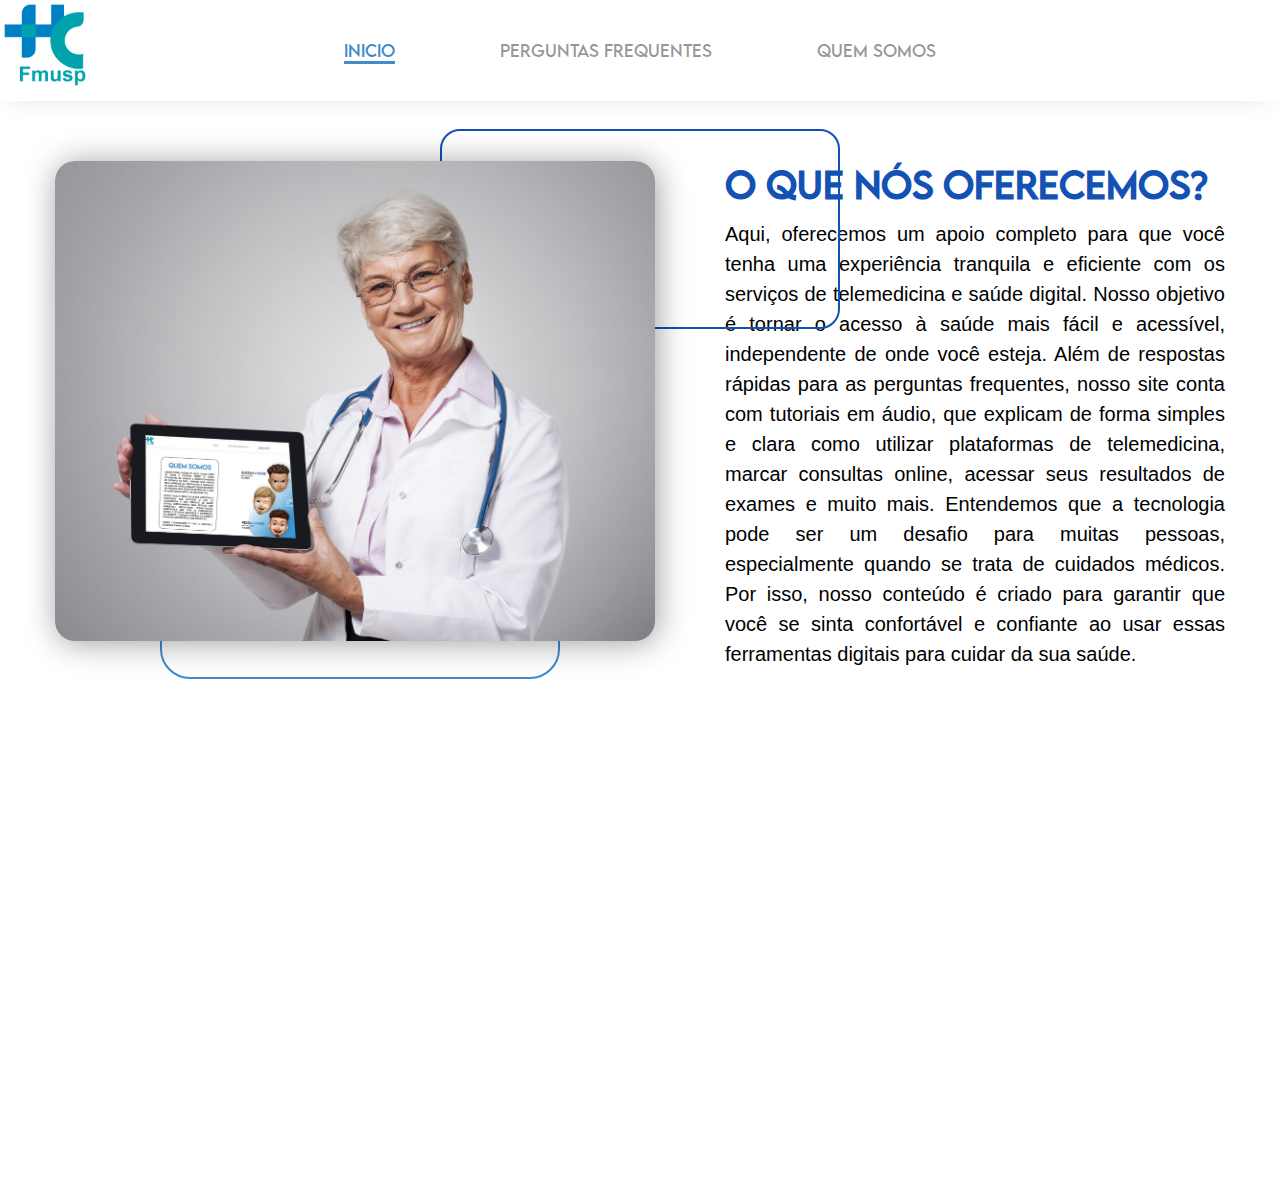
<file: index.html>
<!DOCTYPE html>
<html lang="pt-br">

<head>
    <meta charset="UTF-8">
    <meta name="viewport" content="width=device-width, initial-scale=1.0">
    <link rel="stylesheet" href="/styles/colors.css">
    <link rel="stylesheet" href="/styles/index.css">
    <link href='https://unpkg.com/boxicons@2.1.4/css/boxicons.min.css' rel='stylesheet'>
    <title>HC - Challenge</title>
</head>

<body>
    <header>
        <nav>
            <a href="index.html" class="click toclick">INICIO</a>
            <a href="perguntas.html" class="dontclick toclick">PERGUNTAS FREQUENTES</a>
            <a href="qmsomos.html" class="dontclick toclick">QUEM SOMOS</a>
        </nav>
    </header>
    <main>
        <div class="conteudo">

            <div class="imgfeliz">
                <img src="/images/medicafeliz.jpeg" alt="Foto de uma medica mostrando o site">
            </div>
            <div class="textmain">
                <h2>O que nós oferecemos?</h2>
                <p class="ptextmain">Aqui, oferecemos um apoio completo para que você tenha uma experiência tranquila e
                    eficiente com os serviços de telemedicina e saúde digital. Nosso objetivo é tornar o acesso à saúde
                    mais fácil e acessível, independente de onde você esteja.

                    Além de respostas rápidas para as perguntas frequentes, nosso site conta com tutoriais em áudio, que
                    explicam de forma simples e clara como utilizar plataformas de telemedicina, marcar consultas
                    online, acessar seus resultados de exames e muito mais.

                    Entendemos que a tecnologia pode ser um desafio para muitas pessoas, especialmente quando se trata
                    de cuidados médicos. Por isso, nosso conteúdo é criado para garantir que você se sinta confortável e
                    confiante ao usar essas ferramentas digitais para cuidar da sua saúde.</p>
            </div>

        </div>
        <div class="blocoazul">
        </div>
        <div class="blocoborder">
        </div>


        <!-- <div class="faq">
            <p>Perguntas Frequentes!</p>
            <div class="btns">
            <button class="btnfaq">
            <i class='bx bx-mobile-alt'></i><br>
            Como cadastrar no aplicativo (PortalPaciente)</button>
            <button class="btnfaq"><i class='bx bx-food-menu'></i> <br> Onde eu acesso meus resultados?</button>
            <button class="btnfaq"><i class='bx bx-lock'></i> <br> Esqueceu a senha? <span>................</span></button>
            <button class="btnfaq"><i class='bx bx-tv' ></i> <br>Como acessar minha teleconsulta?</button>
            <button class="btnfaq"><i class='bx bx-plus-medical' ></i> <br>Como fazer a solicitação de exames?</button>
            </div>
        </div> -->

        <div class="divisao"></div>
        <div class="conhecimentos">

        </div>
    </main>
    <!-- <footer>
        <div>
            <p><a href="#">INICIO</a> | <a href="#">PERGUNTAS FREQUENTES</a> | <a href="#">QUEM SOMOS</a></p>
            <img src="/images/fiaplogo.png" alt="logo da fiap">
            <br>
            <div class="redes">
                <a href="#">Linkedin pedro gomes</a>
                <a href="#">Linkedin lucas lopes</a>
                <a href="#">Linkedin gustavo freire</a>
            </div>
        </div>
        <div class="sobreprojeto">
            <p>Sobre o Projeto</p>
            <p><span>Desafio:</span>Ferramentas/Maneiras para auxiliar <br> aqueles com dificuldades em utilizar o celular <br> ou aparelho eletronico na hora da Saúde digital/Telemedicina</p>
        </div>
        <div class="feedback">
            <div>
                <p>Avalie nosso Suporte</p>
                <form action="#">
                    <label for="">Nome:</label>
                    <input type="text" id="name" name="name" placeholder="Escreva seu Nome">
                    <br>
                    <label for="email">E-mail:</label>
                    <input type="text" placeholder="E-mail">

                    <br>
                    <label for="">Avaliação</label>
                    <input type="range">

                    <br>
                    <label for="email">Comentario:</label>
                    <textarea name="comentario" id="coment"></textarea>
                    resize: none " Utilizar para na deixar redefinir o tamnho do bloco de text"


                    <input type="submit" value="Enviar Avaliação">
                </form>
            </div>
        </div>
    </footer> -->
</body>

</html>
</file>
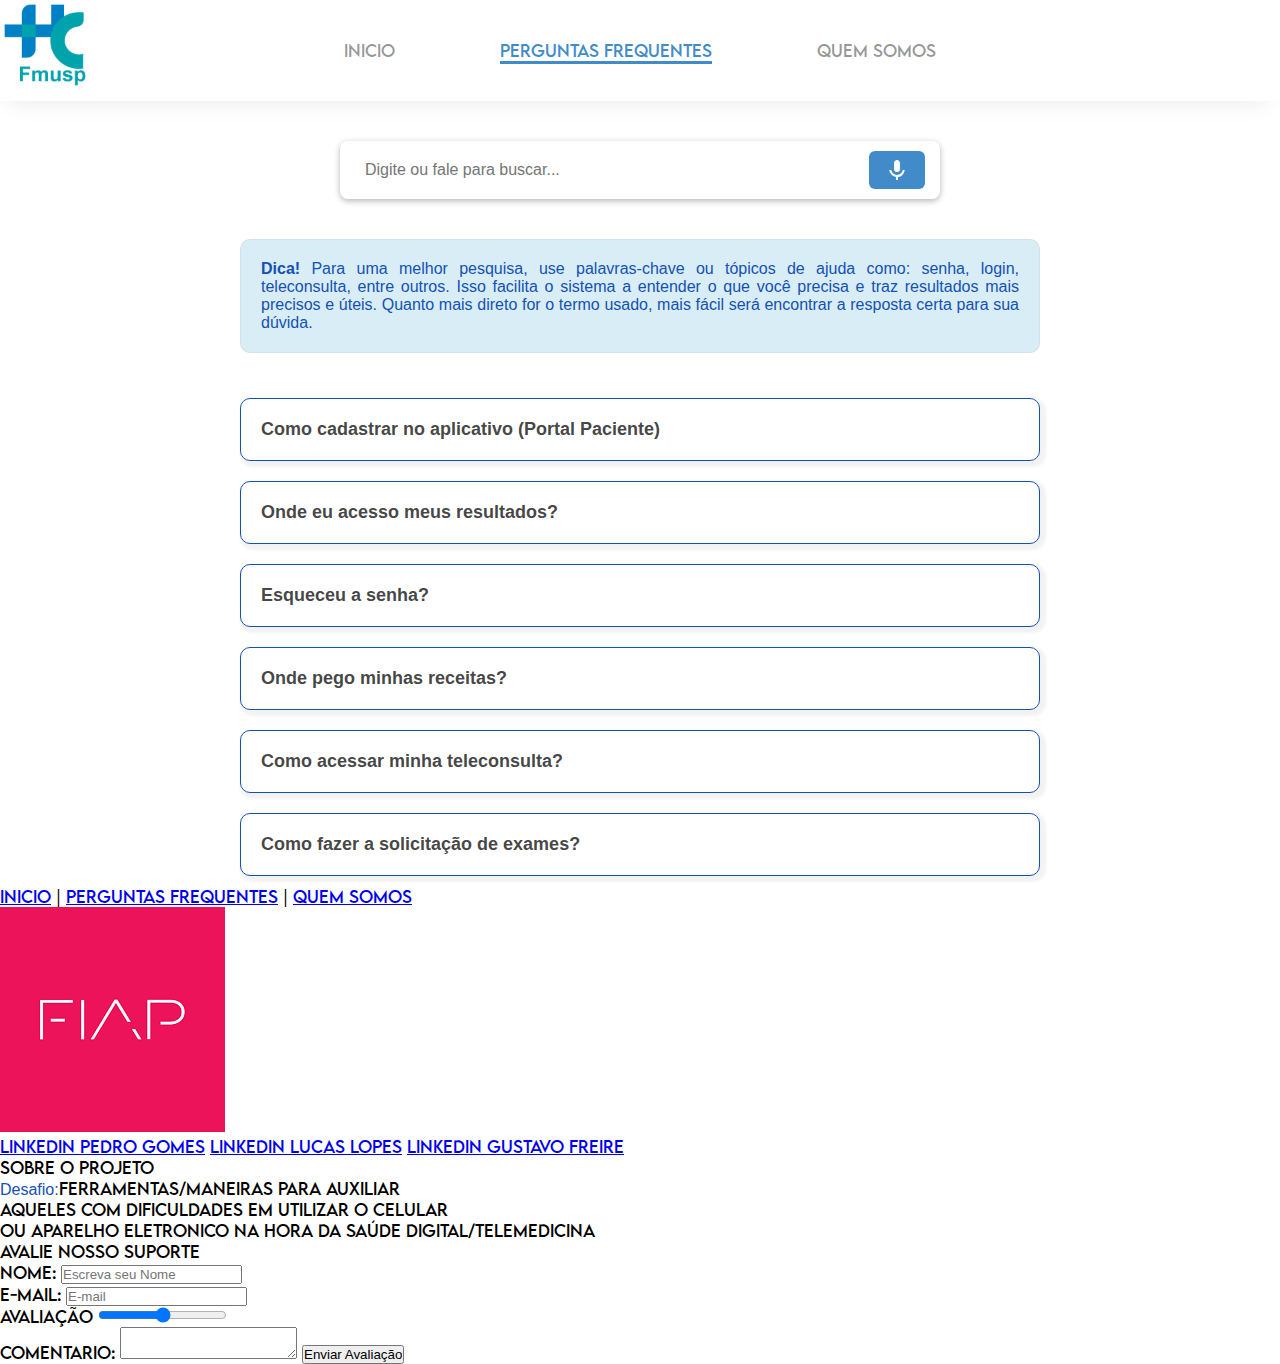
<file: pages/perguntas.html>
<!DOCTYPE html>
<html lang="pt-br">
<head>
    <meta charset="UTF-8">
    <meta name="viewport" content="width=device-width, initial-scale=1.0">
    <link rel="stylesheet" href="/styles/colors.css">
    <link rel="stylesheet" href="/styles/perguntas.css">
    <title>HC - Challenge</title>
</head>
<body>
    <header>
        <nav>
            <a href="index.html" class="dontclick toclick">INICIO</a>
            <a href="perguntas.html" class="click toclick">PERGUNTAS FREQUENTES</a>
            <a href="qmsomos.html" class="dontclick toclick">QUEM SOMOS</a>
        </nav>
    </header>
    <main>
        <div class="search-container">
            <input type="text" id="searchInput" placeholder="Digite ou fale para buscar...">
            <button id="voiceBtn" title="Clique para falar">
                <svg xmlns="http://www.w3.org/2000/svg" height="24" width="24" fill="white">
                    <path
                        d="M12 14q-1.25 0-2.125-.875T9 11V5q0-1.25.875-2.125T12 2q1.25 0 2.125.875T15 5v6q0 1.25-.875 2.125T12 14Zm-1 8v-3.1q-2.85-.35-4.725-2.4T4.2 12h2.05q.375 2.075 1.975 3.538Q9.825 17 12 17t3.775-1.462Q17.375 14.075 17.75 12h2.05q-.475 2.85-2.35 4.9T13 18.9V22Z" />
                </svg>
            </button>
        </div>
        
        <div class="aviso">
            <p><span>Dica! </span>Para uma melhor pesquisa, use palavras-chave ou tópicos de ajuda como: senha, login, teleconsulta, entre outros. Isso facilita o sistema a entender o que você precisa e traz resultados mais precisos e úteis. Quanto mais direto for o termo usado, mais fácil será encontrar a resposta certa para sua dúvida.</p>
        </div>

        <div class="results" id="results">
            <a href="pages/perguntas/cadastro.html" class="item">Como cadastrar no aplicativo (Portal Paciente)</a>
            <a href="#" class="item">Onde eu acesso meus resultados?</a>
            <a href="#" class="item">Esqueceu a senha?</a>
            <a href="#" class="item">Onde pego minhas receitas?</a>
            <a href="#" class="item">Como acessar minha teleconsulta?</a>
            <a href="#" class="item">Como fazer a solicitação de exames?</a>
          </div>
        

    </main>
    <footer>
        <div>
            <p><a href="#">INICIO</a> | <a href="#">PERGUNTAS FREQUENTES</a> | <a href="#">QUEM SOMOS</a></p>
            <img src="/images/fiaplogo.png" alt="logo da fiap">
            <br>
            <div class="redes">
                <a href="#">Linkedin pedro gomes</a>
                <a href="#">Linkedin lucas lopes</a>
                <a href="#">Linkedin gustavo freire</a>
            </div>
        </div>
        <div class="sobreprojeto">
            <p>Sobre o Projeto</p>
            <p><span>Desafio:</span>Ferramentas/Maneiras para auxiliar <br> aqueles com dificuldades em utilizar o celular <br> ou aparelho eletronico na hora da Saúde digital/Telemedicina</p>
        </div>
        <div class="feedback">
            <div>
                <p>Avalie nosso Suporte</p>
                <form action="#">
                    <label for="">Nome:</label>
                    <input type="text" id="name" name="name" placeholder="Escreva seu Nome">
                    <br>
                    <label for="email">E-mail:</label>
                    <input type="text" placeholder="E-mail">

                    <br>
                    <label for="">Avaliação</label>
                    <input type="range">

                    <br>
                    <label for="email">Comentario:</label>
                    <textarea name="comentario" id="coment"></textarea>
                    <!-- resize: none " Utilizar para na deixar redefinir o tamnho do bloco de text"-->


                    <input type="submit" value="Enviar Avaliação">
                </form>
            </div>
        </div>
    </footer>
    
    <script src="/scripts/menu.js"></script>
    <script src="/scripts/pesquisafacil.js"></script>
</body>
</html>
</file>
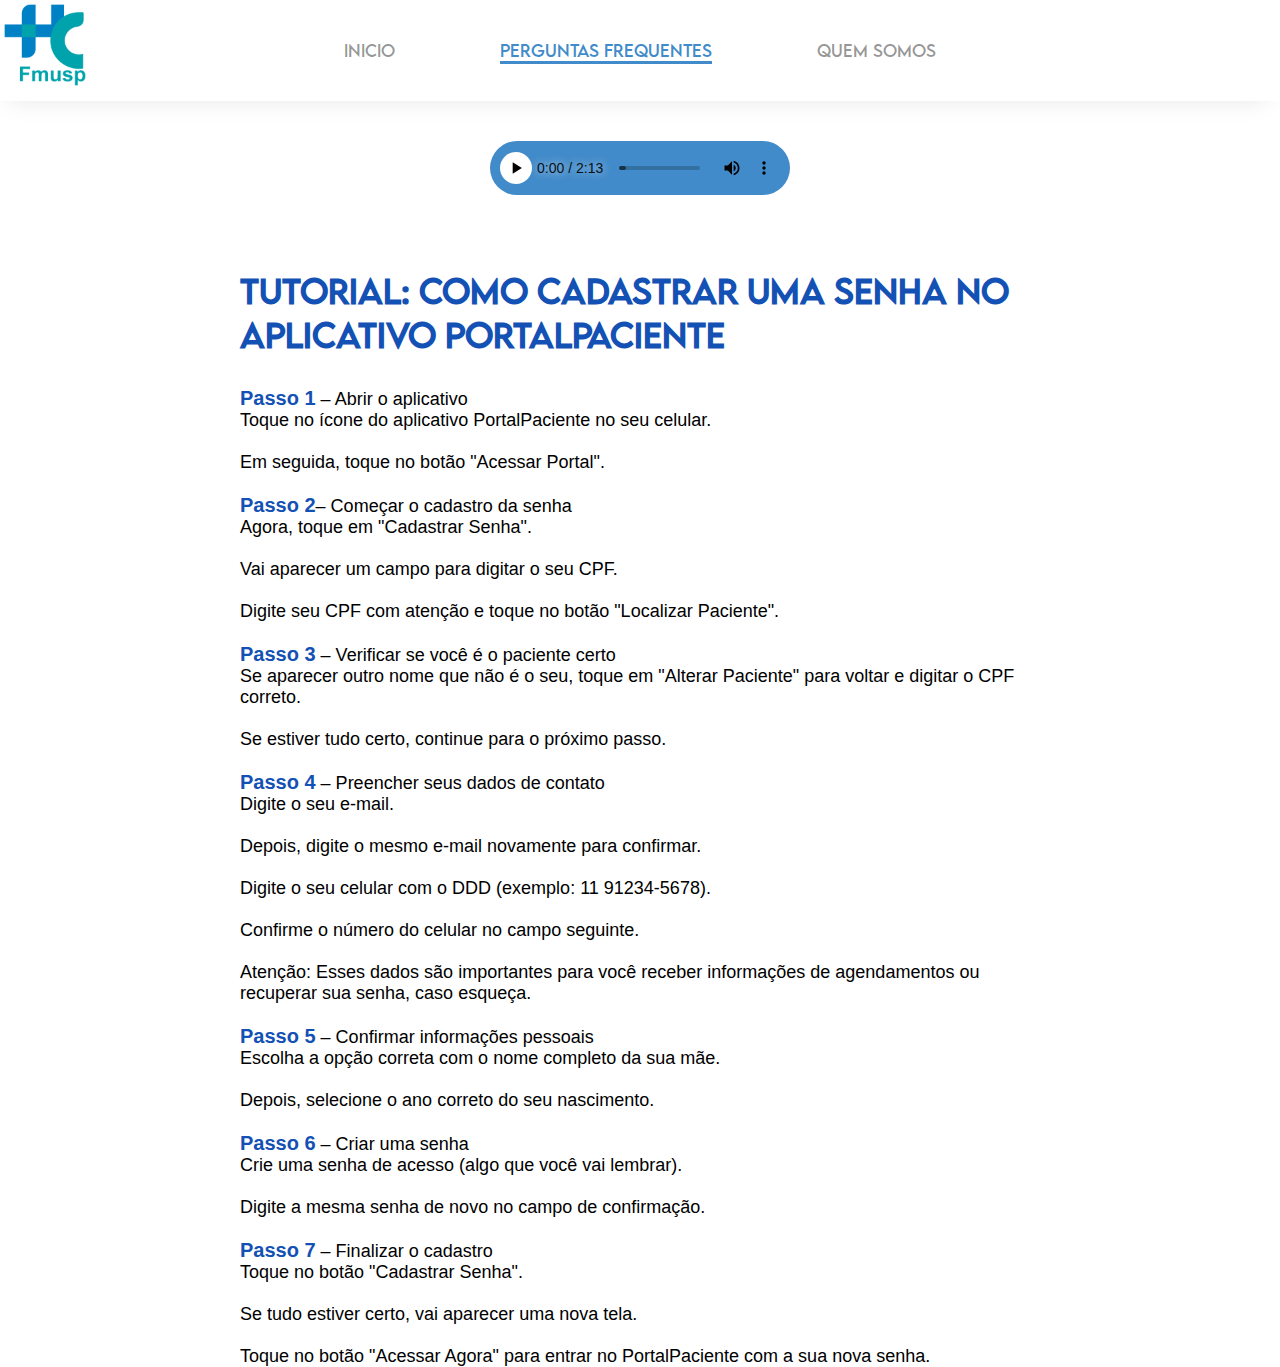
<file: pages/pages/perguntas/cadastro.html>
<!DOCTYPE html>
<html lang="pt-br">

<head>
    <meta charset="UTF-8">
    <meta name="viewport" content="width=device-width, initial-scale=1.0">
    <link rel="stylesheet" href="/styles/colors.css">
    <link rel="stylesheet" href="/styles/perguntas.css">
    <link rel="stylesheet" href="/styles/cadastro.css">
    <title>HC - Challenge</title>
</head>

<body>
    <header>
        <nav>
            <a href="/pages/index.html" class="dontclick toclick">INICIO</a>
            <a href="/pages/perguntas.html" class="click toclick">PERGUNTAS FREQUENTES</a>
            <a href="/pages/qmsomos.html" class="dontclick toclick">QUEM SOMOS</a>
        </nav>
    </header>
    <main>
        <div class="audio">
            <audio controls>
                <source src="/audio/cadastrar.mp3">
            </audio>
        </div>
    </main>

    <div class="conteudo">
        <h1>Tutorial: Como cadastrar uma senha no aplicativo PortalPaciente</h1>
        <p><span>Passo 1</span> – Abrir o aplicativo <br>
            Toque no ícone do aplicativo PortalPaciente no seu celular. <br><br>
            
            Em seguida, toque no botão "Acessar Portal".<br>
            <br>
            <span>Passo 2</span>– Começar o cadastro da senha<br>
            Agora, toque em "Cadastrar Senha".<br>
            <br>
            Vai aparecer um campo para digitar o seu CPF.<br>
            <br>
            Digite seu CPF com atenção e toque no botão "Localizar Paciente".<br>
            <br>
            <span>Passo 3</span> – Verificar se você é o paciente certo<br>
            Se aparecer outro nome que não é o seu, toque em "Alterar Paciente" para voltar e digitar o CPF correto.<br>
            <br>
            Se estiver tudo certo, continue para o próximo passo.<br>
            <br>
            <span>Passo 4</span> – Preencher seus dados de contato<br>
            Digite o seu e-mail.<br>
            <br>
            Depois, digite o mesmo e-mail novamente para confirmar.<br>
            <br>
            Digite o seu celular com o DDD (exemplo: 11 91234-5678).<br>
            <br>
            Confirme o número do celular no campo seguinte.<br>
            <br>
            Atenção: Esses dados são importantes para você receber informações de agendamentos ou recuperar sua senha, caso esqueça.<br>
            <br>
            <span>Passo 5</span> – Confirmar informações pessoais<br>
            Escolha a opção correta com o nome completo da sua mãe.<br>
           <br>
            Depois, selecione o ano correto do seu nascimento.<br>
            <br>
            <span>Passo 6</span> – Criar uma senha<br>
            Crie uma senha de acesso (algo que você vai lembrar).<br>
            <br>
            Digite a mesma senha de novo no campo de confirmação.<br>
            <br>
            <span>Passo 7</span> – Finalizar o cadastro<br>
            Toque no botão "Cadastrar Senha".<br>
            <br>
            Se tudo estiver certo, vai aparecer uma nova tela.<br>
            <br>
            Toque no botão "Acessar Agora" para entrar no PortalPaciente com a sua nova senha.</p>
    </div>




    <script src="/scripts/menu.js"></script>
</body>

</html>
</file>
<file: styles/colors.css>
/* Fontes  */
@font-face {
    font-family: lemon;
    src: url(/fonts/LEMONMILK-Regular.otf);
}
@font-face {
    font-family: boldlemon;
    src: url(/fonts/LEMONMILK-Bold.otf);
}

/* Colors  */
:root {
    --gradient1: #0077c7;
    --gradient2: #009aa6;
    --botoes: #418bca; 
    --botoeshover: #1351b4;
    --textbold: #276380;
    --fundoaviso: #d9edf6;
    --backabanner: #438eb8;
}
</file>
<file: styles/index.css>
* {
    margin: 0;
    padding: 0;
    box-sizing: border-box;
    font-family: lemon;
    
}

body {
    overflow-x: hidden;
}
header {
    display: flex;
    justify-content: center;
    padding: 40px;
    box-shadow: -2px 9px 24px -11px rgba(0, 0, 0, 0.112);
    width: 100%;
    background-image: url(/images/pngtamnhocerto/logohc.png);
    background-size: 90px;
    background-repeat: no-repeat;
}

.dontclick {
    color: rgba(0, 0, 0, 0.418);
}

nav a {
    text-decoration: none;
    margin: 50px;
}

.toclick:hover {
    color: var(--botoeshover);
    border-bottom: 3px solid var(--botoeshover);


}

.click {
    border-bottom: var(--botoes) 3px solid;
    color: var(--botoes);
}


.imgfeliz img {
    width: 600px;
    border-radius: 20px;
    box-shadow: 2px 2px 32px 0px rgba(0, 0, 0, 0.385);
    z-index: 3;
    position: relative;
    margin: 60px 70px 0px 0px;
}

.conteudo {
    display: flex;
    justify-content: center;

}

.textmain {
    width: 500px;
    text-align: justify;
    margin: 60px 0 0 0;
}

.textmain h2 {
    font-size: 35px;
    color: var(--botoeshover);
}


.ptextmain {
    margin: 10px 0px;
    font-family: arial;
    line-height: 1.5;
    font-size: 20px;
}

.blocoazul {
    display: flex;
    position: relative;
    height: 300px;
    width: 400px;
    border-radius: 30px;
    backdrop-filter: blur(5px);
    top: -300px;
    left: 160px;
    border: 2px solid var(--botoes);
}

.blocoborder {
    border: 2px solid var(--botoeshover);
    border-radius: 20px;
    width: 400px;
    height: 200px;
    position: relative;
    top: -850px;
    left: 440px;
}

.faq {
    height: 450px;
    width: 100%;
    background: linear-gradient(90deg, #007cc3 0%, #0097a8 100%);
    position: relative;
    box-shadow: -1px -1px 5px 0px rgba(0, 0, 0, 0.75);
    margin-top: -450px;
}

.btns {
    display: flex;
    justify-content: space-around;
}

.btnfaq {
    width: 200px;
    height: 300px;
    border-radius: 20px;
    border: none;
    cursor: pointer;
    box-shadow: 2px 2px 32px 0px rgba(0, 0, 0, 0.385);
    text-align: center;
    padding: 20px;
}

.btnfaq i {
    font-size: 60px;
    color: var(--botoeshover);
    margin-bottom: 40px;
}

.btnfaq span {
    visibility: hidden;
}

.faq p {
    color: white;
    text-align: center;
    padding: 40px;
    font-size: 30px;
}

.btnfaq:hover {
    background: rgb(200, 200, 200);
}

section {
    margin: -400px;
    background: var(--fundoaviso);

}
.container {
    width: 100%;
    max-width: 1200px;
    margin: 0 auto;
    padding: 0 20px;
}

.diferenciais {
    padding: 60px 0;
}

.diferenciais h2 {
    font-size: 2.5rem;
    color: #1e40af;
    margin-bottom: 20px;
    font-weight: 700;
    
}

.section-description{
    font-family: arial;
}

.section-description {
    font-size: 1.125rem;
    color: #4b5563;
    margin-bottom: 50px;
    max-width: 900px;
    line-height: 1.7;
}

.cards {
    display: grid;
    gap: 30px;
}

.card {
    background-color: white;
    padding: 30px;
    border-radius: 8px;
    box-shadow: 0 4px 6px rgba(0, 0, 0, 0.05);
}

.card-icon {
    width: 48px;
    height: 48px;
    background-color: #dbeafe;
    border-radius: 50%;
    display: flex;
    align-items: center;
    justify-content: center;
    margin-bottom: 20px;
}

.card-icon i {
    color: #2563eb;
    font-size: 1.25rem;
}

.card h3 {
    font-size: 1.40rem;
    color: #1e40af;
    margin-bottom: 15px;
    font-weight: 600;
}

.card p {
    color: #4b5563;
    font-size: 1.30rem;
    font-family: arial;
}

.spancard {
    font-family: Arial, Helvetica, sans-serif;
    color: var(--botoeshover);
}

.footer {
    background-color: #1e3a8a;
    color: white;
    padding: 60px 0 30px;
    margin-top: 410px;
}

.footer-grid {
    display: grid;
    grid-template-columns: 1fr;
    gap: 40px;
}

.footer-col h3 {
    font-size: 1.25rem;
    margin-bottom: 20px;
}

.footer-col h4 {
    font-size: 1.125rem;
    margin-bottom: 20px;
}

.footer-col p {
    color: #bfdbfe;
    margin-bottom: 20px;
}

.social-icons {
    display: flex;
    gap: 15px;
}

.social-icons a {
    color: #bfdbfe;
    transition: color 0.3s;
}

.social-icons a:hover {
    color: white;
}

.footer-col ul li {
    margin-bottom: 10px;
}

.footer-col ul li a {
    color: #bfdbfe;
    transition: color 0.3s;
}

.footer-col ul li a:hover {
    color: white;
}

.contact-info li {
    display: flex;
    align-items: center;
    margin-bottom: 15px;
}

.contact-info li i {
    color: #bfdbfe;
    margin-right: 10px;
}

.footer-bottom {
    margin-top: 50px;
    padding-top: 20px;
    border-top: 1px solid #2c4a9e;
    text-align: center;
    color: #bfdbfe;
}
</file>
<file: styles/perguntas.css>
*{ 
    margin: 0;
    padding: 0;
    box-sizing: border-box;
}
header {
    font-family: lemon;
    display: flex;
    justify-content: center;
    padding: 40px;
    box-shadow: -2px 9px 24px -11px rgba(0, 0, 0, 0.112);
    /* position: fixed; */
    width: 100%;
    background-image: url(/images/pngtamnhocerto/logohc.png);
    background-size: 90px;
    background-repeat: no-repeat;
}

.dontclick {
    color: rgba(0, 0, 0, 0.418);
}

nav a {
    text-decoration: none;
    margin: 50px;
}

.toclick:hover {
    color: var(--botoeshover);
    border-bottom: 3px solid var(--botoeshover);
    

}

.click {
    border-bottom: var(--botoes) 3px solid;
    color: var(--botoes);
}

.search-container {
    max-width: 600px;
    margin: 40px auto 40px auto;
    display: flex;
    gap: 10px;
    background: #fff;
    padding: 10px 15px;
    border-radius: 8px;
    box-shadow: 0 2px 6px rgba(0, 0, 0, 0.291);
  }

  .search-container input {
    flex: 1;
    padding: 10px;
    border: none;
    outline: none;
    font-size: 16px;
  }

  .search-container button {
    background: var(--botoes);
    border: none;
    color: white;
    padding: 0 16px;
    border-radius: 6px;
    cursor: pointer;
    display: flex;
    align-items: center;
    justify-content: center;
    transition: background 0.3s;
  }

  .search-container button:hover {
    background: var(--botoeshover);
  }

  .search-container button:active {
    background: #004f8c;
}


.results {
    width: 800px;
    margin: auto;
    display: grid;
}

.results a {
    padding: 20px;
    border: 1px solid var(--botoeshover);
    margin: 10px 0;
    box-shadow: 3px 3px 3px 3px rgba(0, 0, 0, 0.051);
    border-radius: 10px;
    text-decoration: none;
    color: rgba(0, 0, 0, 0.743);
    font-weight: 600px;
    font-size: 18px;
    font-family: Arial, Helvetica, sans-serif;
    font-weight: bold;
}

.results a:hover {
    background: var(--fundoaviso);
    color: var(--botoeshover);
    
}

::placeholder {
    font-family: Arial, Helvetica, sans-serif;
}

.aviso{
    width: 800px;
    margin: 35px auto;
    padding: 20px;
    text-align: justify;
    font-size: 16px;
    border: 1px solid rgba(0, 0, 93, 0.048);
    background: var(--fundoaviso);
    border-radius: 10px;
    
}

.aviso p,span{
    font-family: arial;
    color: var(--botoeshover);
}

.aviso span{
    font-family: arial;
    color: var(--botoeshover);
    font-weight: bold;
}

footer {
    font-family: lemon;
}
</file>
<file: styles/cadastro.css>
.audio {
    text-align: center;
    margin-top: 40px;
    margin-bottom: 70px;
}

.audio audio {
    width: 300px;
    color: white;
    accent-color: #ffffff;
    outline: none;
    border-radius: 6px;
}

.audio audio::-webkit-media-controls-panel {
    background-color: var(--botoes);
    border-radius: 6px;

}

.audio audio::-webkit-media-controls-play-button,
.audio audio::-webkit-media-controls-volume-slider {
    background-color: #ffffff;
    border-radius: 50%;

}


.conteudo {
    width: 800px;
    margin: auto;
}

.conteudo h1 {
    font-family: lemon;
    color: var(--botoeshover);
}

.conteudo p {
    margin-top: 30px;
    font-family: arial;
    font-size: 18px;
}

 span {
    font-weight: bold;
    color: var(--botoeshover);
    font-size: 20px;
}
</file>
